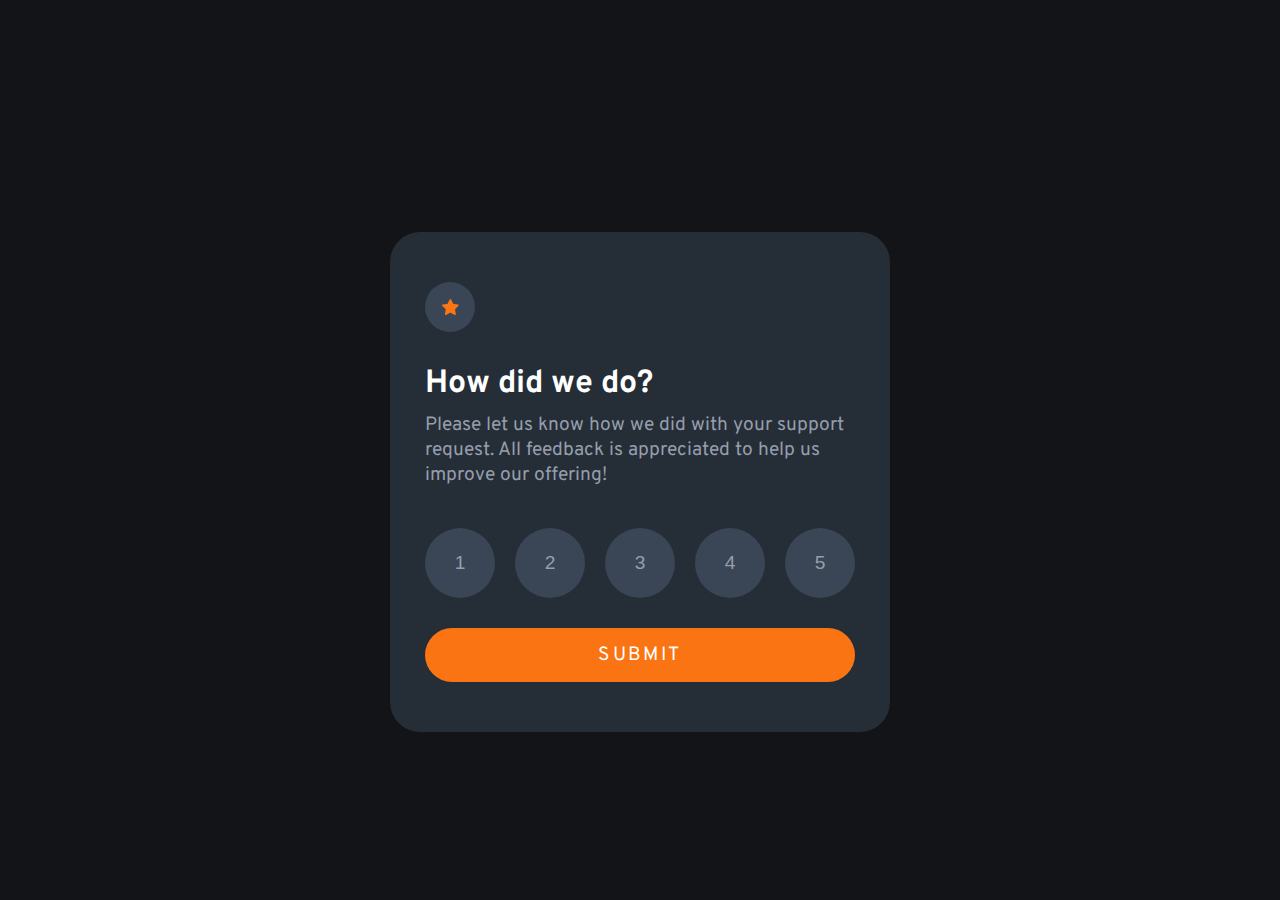
<file: index.html>
<!DOCTYPE html>
<html lang="en">

<head>
  <meta charset="UTF-8">
  <meta name="viewport" content="width=device-width, initial-scale=1.0">
  <!-- displays site properly based on user's device -->

  <link rel="icon" type="image/png" sizes="32x32" href="./images/favicon-32x32.png">
  <link rel="stylesheet" href="styles.css">
  <title>Frontend Mentor | Interactive rating component</title>

  <!-- Feel free to remove these styles or customise in your own stylesheet 👍 -->
  <style>
    .attribution {
      font-size: 11px;
      text-align: center;
    }

    .attribution a {
      color: hsl(228, 45%, 44%);
    }
  </style>
</head>

<body>

  <!-- Rating state start -->

  <div class="container">
    <div id="view-1">
      <div class="star">
        <img src="images/icon-star.svg" alt="star">
      </div>
      <div class="div-body">
        <h1>How did we do?</h1>
        <p class="msg">Please let us know how we did with your support request. All feedback is appreciated
          to help us improve our offering!</p>
        <p id="error-msg" class="error-msg display-none">Please select a score!</p>
        <div class="buttons-holder">
          <button>1</button>
          <button>2</button>
          <button>3</button>
          <button>4</button>
          <button>5</button>
        </div>
        <input id="submit" type="submit" class="submit"/>
      </div>
    </div>
    <div id="view-2" class="display-none">
      <div class="div-body">
        <img src="images/illustration-thank-you.svg" alt="">
        <div id="selection-msg" class="selection-msg">You selected 4 out of 5</div>
        <h1>Thank you!</h1>
        <p>We appreciate you taking the time to give a rating. If you ever need more support,
          don’t hesitate to get in touch!</p>
      </div>
    </div>
  </div>
  <script src="main.js"></script>
</body>
</html>
</file>
<file: styles.css>
@import "https://fonts.googleapis.com/css2?family=Overpass:wght@400;700&display=swap";

* {
  margin: 0;
  padding: 0;
  box-sizing: border-box;
}

body {
  font-family: Overpass, sans-serif;
  background-color: hsl(216deg 12% 8%);
  color: hsl(0deg 0% 100%);
  line-height: 1.6;
}

.container {
  width: 330px;
  line-height: 1.3;
  background: #252d37;
  border-radius: 15px;
  padding: 15px;
  margin: auto;
  margin-top: 2rem;
  height: 45vh;
  display: grid;
  place-items: center;
  font-size: 0.9rem;
}

.star {
  width: 50px;
  height: 50px;
  background: #3a4655;
  display: flex;
  justify-content: center;
  align-items: center;
  border-radius: 50%;
}

p {
  color: #959eac;
}

.container .div-body {
  margin-top: 15px;
}

.div-body img {
  display: block;
  margin: auto;
}

h1 {
  font-size: 1.5rem;
  margin-bottom: 0.5rem;
}

.div-body p {
  color: #959eac;
}

p.msg {
  margin-bottom: 20px;
}

.display-none {
  display: none;
}

.buttons-holder {
  display: box;
  display: flexbox;
  display: flex;
  -webkit-box-pack: justify;
  -ms-flex-pack: justify;
  justify-content: space-between;
  margin-top: 15px;
  margin-bottom: 20px;
}

.buttons-holder button {
  background: #3a4655;
  color: #959eac;
  font-size: 1rem;
  width: 40px;
  height: 40px;
  border: none;
  border-radius: 50%;
  cursor: pointer;
}

.buttons-holder button:hover {
  background: #4e5f73;
}

.buttons-holder button.selected {
  background: #fb7413;
  color: white;
}

.submit {
  font-family: Overpass, sans-serif;
  font-size: 1rem;
  width: 100%;
  background: #fb7413;
  border: none;
  padding: 15px;
  border-radius: 50px;
  text-transform: uppercase;
  color: white;
  font-weight: 400;
  letter-spacing: 0.15rem;
  cursor: pointer;
}

.submit:hover {
  background: #a64703;
}

p.error-msg {
  position: absolute;
  left: 50%;
  top: 58%;
  transform: translate(-50%, 0%);
  text-align: center;
  color: red;
}

#view-2 {
  text-align: center;
}

.selection-msg {
  padding: 10px 15px;
  color: #fb7413;
  background: #3a4655;
  display: inline-box;
  display: inline-flexbox;
  display: inline-flex;
  margin-top: 3rem;
  margin-bottom: 1.1rem;
  border-radius: 50px;
}

@media screen and (min-width: 756px) {
  .container {
    width: 500px;
    height: 500px;
    transform: translate(-50%, -50%);
    background: #252d37;
    border-radius: 30px;
    padding: 35px;
    position: absolute;
    top: 50%;
    left: 50%;
  }

  h1 {
    font-size: 2rem;
    margin-top: 2rem;
  }

  .submit,
  p {
    font-size: 1.2rem;
  }

  .buttons-holder {
    display: flex;
    justify-content: space-between;
    margin-top: 40px;
    margin-bottom: 30px;
  }

  .buttons-holder button {
    background: #3a4655;
    color: #959eac;
    font-size: 1.2rem;
    width: 70px;
    height: 70px;
    border: none;
    border-radius: 50%;
    cursor: pointer;
  }

  .submit {
    padding: 15px;
  }
}
</file>
